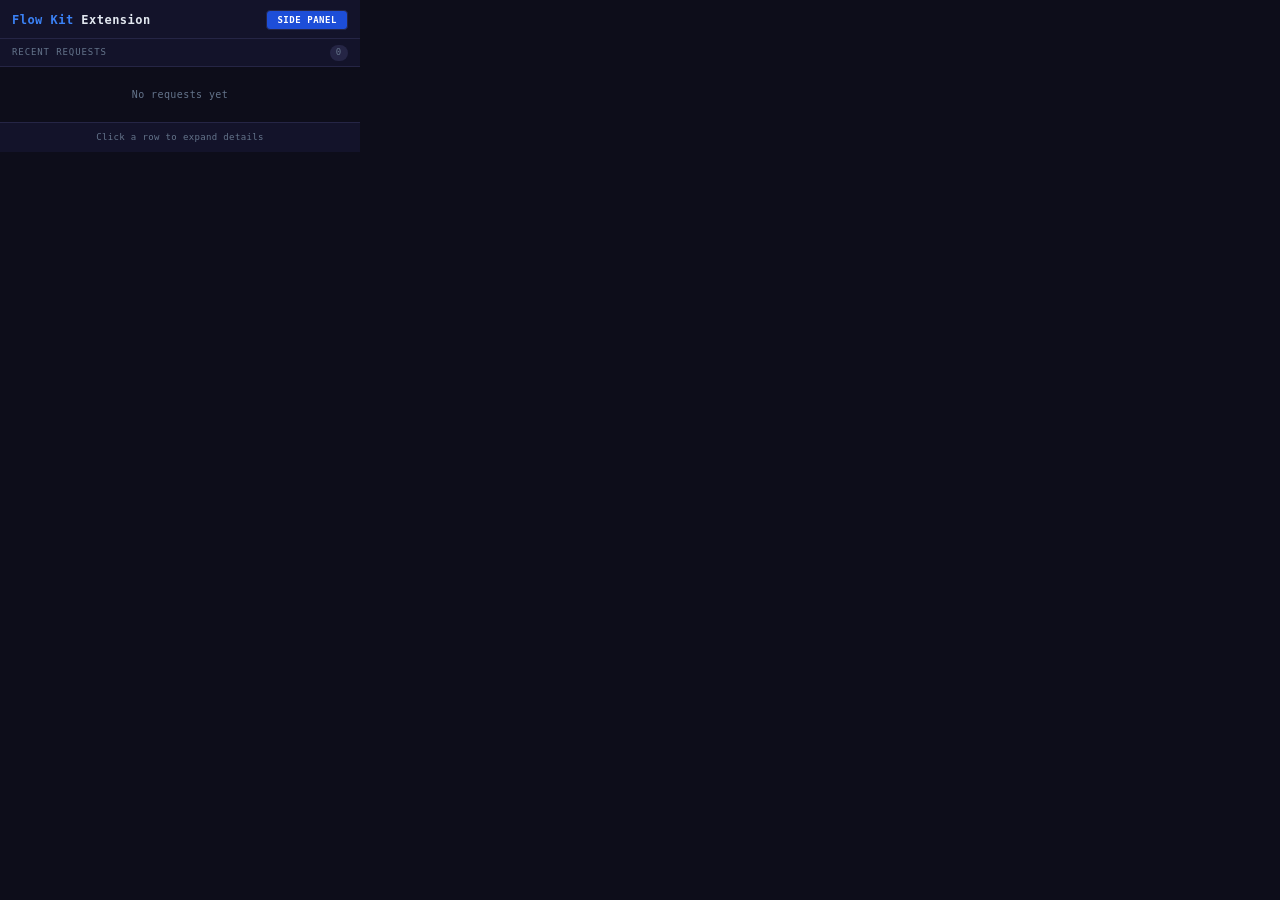
<file: extension/popup.html>
<!DOCTYPE html>
<html>
<head>
  <meta charset="utf-8">
  <title>Flow Kit</title>
  <style>
    *, *::before, *::after { box-sizing: border-box; margin: 0; padding: 0; }

    :root {
      --bg:       #0d0d1a;
      --surface:  #13132a;
      --card:     #1a1a35;
      --border:   #252545;
      --accent:   #3b82f6;
      --accent-dim: #1d4ed8;
      --green:    #22c55e;
      --red:      #ef4444;
      --yellow:   #f59e0b;
      --text:     #e2e8f0;
      --muted:    #64748b;
      --font:     'DM Mono', 'Fira Code', 'Cascadia Code', monospace;
    }

    html, body {
      width: 360px;
      min-height: 200px;
      background: var(--bg);
      color: var(--text);
      font-family: var(--font);
      font-size: 11px;
      line-height: 1.5;
    }

    header {
      display: flex;
      align-items: center;
      gap: 8px;
      padding: 10px 12px 8px;
      border-bottom: 1px solid var(--border);
      background: var(--surface);
    }

    .header-title {
      flex: 1;
      font-size: 12px;
      font-weight: 600;
      letter-spacing: 0.04em;
      color: var(--text);
    }

    .header-title span { color: var(--accent); }

    #btn-panel {
      padding: 4px 10px;
      font-family: var(--font);
      font-size: 9px;
      font-weight: 600;
      letter-spacing: 0.06em;
      text-transform: uppercase;
      border: 1px solid var(--border);
      border-radius: 4px;
      background: var(--accent-dim);
      color: #fff;
      cursor: pointer;
    }

    #btn-panel:hover { background: var(--accent); }

    .log-header {
      display: flex;
      align-items: center;
      justify-content: space-between;
      padding: 6px 12px 5px;
      font-size: 9px;
      text-transform: uppercase;
      letter-spacing: 0.1em;
      color: var(--muted);
      background: var(--surface);
      border-bottom: 1px solid var(--border);
    }

    #log-count {
      background: var(--border);
      border-radius: 10px;
      padding: 1px 6px;
      font-size: 9px;
      color: var(--muted);
    }

    #log-list {
      max-height: 440px;
      overflow-y: auto;
      scrollbar-width: thin;
      scrollbar-color: var(--border) transparent;
    }

    #log-list::-webkit-scrollbar { width: 4px; }
    #log-list::-webkit-scrollbar-track { background: transparent; }
    #log-list::-webkit-scrollbar-thumb { background: var(--border); border-radius: 2px; }

    .log-empty {
      padding: 20px 12px;
      text-align: center;
      color: var(--muted);
      font-size: 10px;
      letter-spacing: 0.04em;
    }

    .entry {
      border-bottom: 1px solid rgba(37,37,69,0.6);
    }

    .entry-row {
      display: flex;
      align-items: center;
      gap: 6px;
      padding: 6px 12px;
      cursor: pointer;
      transition: background 0.1s;
      user-select: none;
    }

    .entry-row:hover { background: rgba(59,130,246,0.05); }

    .entry-id {
      font-size: 9px;
      color: var(--muted);
      min-width: 54px;
      flex-shrink: 0;
    }

    .entry-type {
      flex: 1;
      font-size: 10px;
      font-weight: 700;
      color: var(--accent);
      letter-spacing: 0.04em;
      overflow: hidden;
      text-overflow: ellipsis;
      white-space: nowrap;
    }

    .entry-time {
      font-size: 9px;
      color: var(--muted);
      flex-shrink: 0;
      font-variant-numeric: tabular-nums;
    }

    .badge {
      display: inline-flex;
      align-items: center;
      gap: 2px;
      padding: 1px 5px;
      border-radius: 3px;
      font-size: 9px;
      font-weight: 700;
      flex-shrink: 0;
    }

    .badge-ok   { background: rgba(34,197,94,0.12);  color: var(--green); }
    .badge-fail { background: rgba(239,68,68,0.12);  color: var(--red); }
    .badge-proc { background: rgba(245,158,11,0.12); color: var(--yellow); }

    .expand-icon {
      font-size: 9px;
      color: var(--muted);
      flex-shrink: 0;
      transition: transform 0.15s;
    }

    .entry.open .expand-icon { transform: rotate(90deg); }

    .entry-details {
      display: none;
      padding: 0 12px 8px;
      background: var(--surface);
    }

    .entry.open .entry-details { display: block; }

    .detail-section {
      margin-top: 6px;
    }

    .detail-label {
      font-size: 9px;
      text-transform: uppercase;
      letter-spacing: 0.08em;
      color: var(--muted);
      margin-bottom: 2px;
    }

    .detail-value {
      font-size: 9px;
      color: var(--text);
      background: var(--card);
      border: 1px solid var(--border);
      border-radius: 3px;
      padding: 4px 6px;
      word-break: break-all;
      white-space: pre-wrap;
      max-height: 80px;
      overflow-y: auto;
    }

    .detail-value.url {
      color: var(--accent);
      white-space: nowrap;
      overflow: hidden;
      text-overflow: ellipsis;
      max-height: none;
    }

    .detail-error {
      color: var(--red);
    }

    .footer {
      padding: 8px 12px;
      border-top: 1px solid var(--border);
      background: var(--surface);
      font-size: 9px;
      color: var(--muted);
      text-align: center;
      letter-spacing: 0.04em;
    }
  </style>
</head>
<body>
  <header>
    <div class="header-title"><span>Flow Kit</span> Extension</div>
    <button id="btn-panel">Side Panel</button>
  </header>

  <div class="log-header">
    Recent Requests
    <span id="log-count">0</span>
  </div>

  <div id="log-list">
    <div class="log-empty">No requests yet</div>
  </div>

  <div class="footer">Click a row to expand details</div>

  <script src="popup.js"></script>
</body>
</html>
</file>
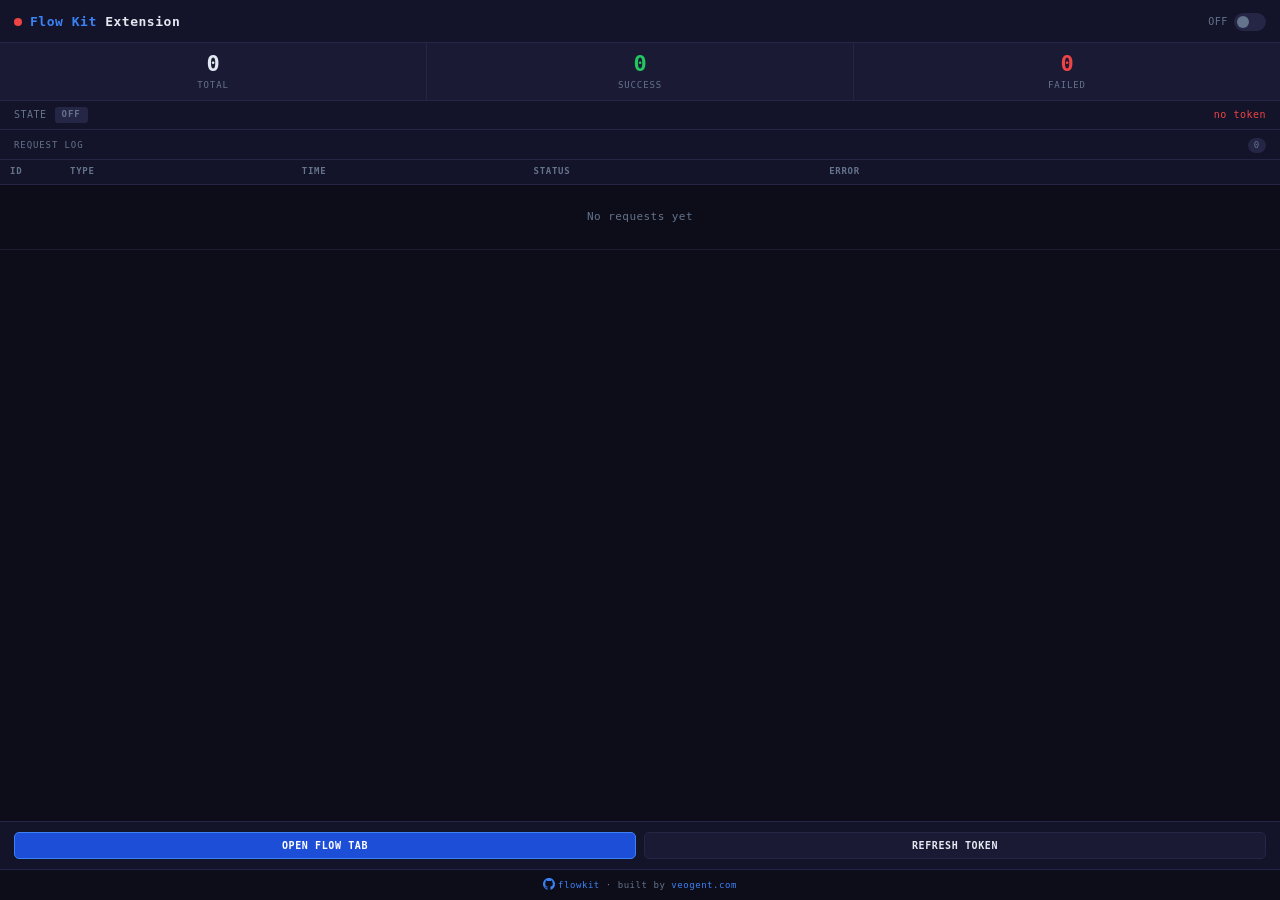
<file: extension/side_panel.html>
<!DOCTYPE html>
<html>
<head>
  <meta charset="utf-8">
  <title>Flow Kit</title>
  <style>
    *, *::before, *::after { box-sizing: border-box; margin: 0; padding: 0; }

    :root {
      --bg:       #0d0d1a;
      --surface:  #13132a;
      --card:     #1a1a35;
      --border:   #252545;
      --accent:   #3b82f6;
      --accent-dim: #1d4ed8;
      --green:    #22c55e;
      --red:      #ef4444;
      --yellow:   #f59e0b;
      --text:     #e2e8f0;
      --muted:    #64748b;
      --font:     'DM Mono', 'Fira Code', 'Cascadia Code', monospace;
    }

    html, body {
      height: 100%;
      margin: 0;
    }

    body {
      width: 100%;
      min-width: 280px;
      background: var(--bg);
      color: var(--text);
      font-family: var(--font);
      font-size: 12px;
      line-height: 1.5;
      display: flex;
      flex-direction: column;
    }

    /* ── Header ─────────────────────────────────────── */
    header {
      display: flex;
      align-items: center;
      gap: 8px;
      padding: 12px 14px 10px;
      border-bottom: 1px solid var(--border);
      background: var(--surface);
    }

    .header-title {
      flex: 1;
      font-size: 13px;
      font-weight: 600;
      letter-spacing: 0.04em;
      color: var(--text);
    }

    .header-title span {
      color: var(--accent);
    }

    /* Connection dot */
    #conn-dot {
      width: 8px;
      height: 8px;
      border-radius: 50%;
      background: var(--red);
      box-shadow: 0 0 0 0 var(--red);
      transition: background 0.3s, box-shadow 0.3s;
      flex-shrink: 0;
    }

    #conn-dot.on {
      background: var(--green);
      box-shadow: 0 0 6px 1px rgba(34, 197, 94, 0.5);
      animation: pulse-dot 2.4s ease-in-out infinite;
    }

    @keyframes pulse-dot {
      0%, 100% { box-shadow: 0 0 4px 1px rgba(34, 197, 94, 0.4); }
      50%       { box-shadow: 0 0 10px 3px rgba(34, 197, 94, 0.2); }
    }

    /* ON/OFF toggle */
    .toggle-wrap {
      display: flex;
      align-items: center;
      gap: 6px;
      flex-shrink: 0;
    }

    .toggle-label {
      font-size: 10px;
      color: var(--muted);
      letter-spacing: 0.06em;
      text-transform: uppercase;
    }

    .toggle {
      position: relative;
      width: 32px;
      height: 18px;
      cursor: pointer;
    }

    .toggle input { opacity: 0; width: 0; height: 0; }

    .toggle-track {
      position: absolute;
      inset: 0;
      background: var(--border);
      border-radius: 9px;
      transition: background 0.25s;
    }

    .toggle-thumb {
      position: absolute;
      top: 3px;
      left: 3px;
      width: 12px;
      height: 12px;
      border-radius: 50%;
      background: var(--muted);
      transition: transform 0.25s, background 0.25s;
    }

    .toggle input:checked ~ .toggle-track { background: var(--accent-dim); }
    .toggle input:checked ~ .toggle-thumb {
      transform: translateX(14px);
      background: var(--accent);
    }

    /* ── Metrics grid ───────────────────────────────── */
    .metrics {
      display: grid;
      grid-template-columns: repeat(3, 1fr);
      gap: 1px;
      background: var(--border);
      border-bottom: 1px solid var(--border);
    }

    .metric-card {
      background: var(--card);
      padding: 10px 8px 8px;
      text-align: center;
    }

    .metric-value {
      font-size: 22px;
      font-weight: 700;
      line-height: 1;
      letter-spacing: -0.02em;
      color: var(--text);
      margin-bottom: 4px;
    }

    .metric-value.green { color: var(--green); }
    .metric-value.red   { color: var(--red); }

    .metric-label {
      font-size: 9px;
      text-transform: uppercase;
      letter-spacing: 0.1em;
      color: var(--muted);
    }

    /* ── State bar ──────────────────────────────────── */
    .state-bar {
      display: flex;
      align-items: center;
      gap: 8px;
      padding: 6px 14px;
      background: var(--surface);
      border-bottom: 1px solid var(--border);
      font-size: 10px;
      color: var(--muted);
      letter-spacing: 0.05em;
    }

    #state-badge {
      padding: 1px 7px;
      border-radius: 3px;
      font-size: 9px;
      font-weight: 700;
      text-transform: uppercase;
      letter-spacing: 0.1em;
      background: var(--border);
      color: var(--muted);
    }

    #state-badge.idle    { background: rgba(34,197,94,0.15);  color: var(--green); }
    #state-badge.running { background: rgba(245,158,11,0.15); color: var(--yellow); }
    #state-badge.off     { background: var(--border);         color: var(--muted); }

    #token-status {
      margin-left: auto;
      font-size: 10px;
    }

    #token-status.ok   { color: var(--green); }
    #token-status.bad  { color: var(--red); }
    #token-status.warn { color: var(--yellow); }

    /* ── Log section ────────────────────────────────── */
    .log-header {
      display: flex;
      align-items: center;
      justify-content: space-between;
      padding: 8px 14px 6px;
      font-size: 9px;
      text-transform: uppercase;
      letter-spacing: 0.1em;
      color: var(--muted);
      background: var(--surface);
      border-bottom: 1px solid var(--border);
    }

    #log-count {
      background: var(--border);
      border-radius: 10px;
      padding: 1px 6px;
      font-size: 9px;
      color: var(--muted);
    }

    .log-section {
      flex: 1;
      display: flex;
      flex-direction: column;
      min-height: 0;
    }

    .log-table-wrap {
      flex: 1;
      overflow-y: auto;
      scrollbar-width: thin;
      scrollbar-color: var(--border) transparent;
    }

    .log-table-wrap::-webkit-scrollbar { width: 4px; }
    .log-table-wrap::-webkit-scrollbar-track { background: transparent; }
    .log-table-wrap::-webkit-scrollbar-thumb { background: var(--border); border-radius: 2px; }

    table {
      width: 100%;
      border-collapse: collapse;
    }

    thead th {
      position: sticky;
      top: 0;
      padding: 5px 10px 5px;
      text-align: left;
      font-size: 9px;
      font-weight: 600;
      text-transform: uppercase;
      letter-spacing: 0.08em;
      color: var(--muted);
      background: var(--surface);
      border-bottom: 1px solid var(--border);
      z-index: 1;
    }

    thead th:first-child { width: 60px; }
    thead th:last-child { width: 36%; }

    tbody tr {
      border-bottom: 1px solid rgba(37, 37, 69, 0.6);
      transition: background 0.12s;
    }

    tbody tr:hover { background: rgba(59, 130, 246, 0.05); }

    tbody td {
      padding: 5px 10px;
      vertical-align: middle;
      white-space: nowrap;
    }

    .td-id {
      font-size: 9px;
      color: var(--accent);
      font-variant-numeric: tabular-nums;
      letter-spacing: 0.03em;
      cursor: pointer;
      text-decoration: underline;
      text-decoration-color: transparent;
      transition: text-decoration-color 0.15s;
    }

    .td-id:hover {
      text-decoration-color: var(--accent);
    }

    /* ── Detail modal ──────────────────────────────── */
    .detail-overlay {
      display: none;
      position: fixed;
      inset: 0;
      background: rgba(0,0,0,0.6);
      z-index: 100;
    }

    .detail-overlay.open { display: flex; align-items: center; justify-content: center; }

    .detail-panel {
      width: 92%;
      max-height: 80vh;
      background: var(--card);
      border: 1px solid var(--border);
      border-radius: 8px;
      overflow: hidden;
      display: flex;
      flex-direction: column;
    }

    .detail-header {
      display: flex;
      align-items: center;
      justify-content: space-between;
      padding: 10px 14px;
      background: var(--surface);
      border-bottom: 1px solid var(--border);
      font-size: 11px;
      font-weight: 600;
      color: var(--accent);
    }

    .detail-close {
      background: none;
      border: none;
      color: var(--muted);
      cursor: pointer;
      font-size: 16px;
      line-height: 1;
    }

    .detail-close:hover { color: var(--text); }

    .detail-body {
      padding: 12px 14px;
      overflow-y: auto;
      font-size: 10px;
      line-height: 1.6;
      max-height: 65vh;
    }

    .detail-row {
      display: flex;
      gap: 8px;
      padding: 4px 0;
      border-bottom: 1px solid rgba(37,37,69,0.4);
    }

    .detail-label {
      width: 90px;
      flex-shrink: 0;
      color: var(--muted);
      font-weight: 600;
      text-transform: uppercase;
      font-size: 9px;
      letter-spacing: 0.06em;
    }

    .detail-value {
      flex: 1;
      word-break: break-all;
      color: var(--text);
    }

    .detail-value.error { color: var(--red); }
    .detail-value.ok { color: var(--green); }

    .td-type {
      font-family: var(--font);
      font-size: 10px;
      font-weight: 700;
      letter-spacing: 0.05em;
      color: var(--accent);
    }

    .td-time {
      font-size: 10px;
      color: var(--muted);
      font-variant-numeric: tabular-nums;
    }

    /* Status badges */
    .badge {
      display: inline-flex;
      align-items: center;
      gap: 3px;
      padding: 1px 6px;
      border-radius: 3px;
      font-size: 9px;
      font-weight: 700;
    }

    .badge-ok   { background: rgba(34,197,94,0.12);  color: var(--green); }
    .badge-fail { background: rgba(239,68,68,0.12);  color: var(--red); }
    .badge-proc { background: rgba(245,158,11,0.12); color: var(--yellow); }

    .td-error {
      max-width: 120px;
      overflow: hidden;
      text-overflow: ellipsis;
      font-size: 10px;
      color: var(--red);
      cursor: default;
    }

    .td-error.empty { color: var(--muted); }

    .log-empty {
      padding: 24px 14px;
      text-align: center;
      color: var(--muted);
      font-size: 11px;
      letter-spacing: 0.04em;
    }

    /* ── Action buttons ─────────────────────────────── */
    .actions {
      display: flex;
      gap: 8px;
      padding: 10px 14px;
      border-top: 1px solid var(--border);
      background: var(--surface);
    }

    .btn {
      flex: 1;
      padding: 7px 10px;
      font-family: var(--font);
      font-size: 10px;
      font-weight: 600;
      letter-spacing: 0.06em;
      text-transform: uppercase;
      border: 1px solid var(--border);
      border-radius: 5px;
      background: var(--card);
      color: var(--text);
      cursor: pointer;
      transition: background 0.15s, border-color 0.15s, color 0.15s;
    }

    .btn:hover {
      background: var(--border);
      border-color: var(--accent);
      color: var(--accent);
    }

    .btn:active { opacity: 0.7; }

    .btn-primary {
      background: var(--accent-dim);
      border-color: var(--accent);
      color: #fff;
    }

    .btn-primary:hover {
      background: var(--accent);
      border-color: var(--accent);
      color: #fff;
    }

    /* ── Signature ──────────────────────────────────── */
    .signature {
      padding: 8px 14px;
      text-align: center;
      font-size: 9px;
      letter-spacing: 0.06em;
      color: var(--muted);
      background: var(--bg);
      border-top: 1px solid var(--border);
    }

    .signature a {
      color: var(--accent);
      text-decoration: none;
      transition: color 0.15s;
    }

    .signature a:hover {
      color: var(--text);
    }
  </style>
</head>
<body>

  <!-- Header -->
  <header>
    <div id="conn-dot"></div>
    <div class="header-title"><span>Flow Kit</span> Extension</div>
    <div class="toggle-wrap">
      <span class="toggle-label" id="toggle-label">OFF</span>
      <label class="toggle">
        <input type="checkbox" id="main-toggle">
        <span class="toggle-track"></span>
        <span class="toggle-thumb"></span>
      </label>
    </div>
  </header>

  <!-- Metrics -->
  <div class="metrics">
    <div class="metric-card">
      <div class="metric-value" id="m-total">0</div>
      <div class="metric-label">Total</div>
    </div>
    <div class="metric-card">
      <div class="metric-value green" id="m-success">0</div>
      <div class="metric-label">Success</div>
    </div>
    <div class="metric-card">
      <div class="metric-value red" id="m-failed">0</div>
      <div class="metric-label">Failed</div>
    </div>
  </div>

  <!-- State bar -->
  <div class="state-bar">
    STATE
    <span id="state-badge" class="off">off</span>
    <span id="token-status" class="bad">no token</span>
  </div>

  <!-- Request log -->
  <div class="log-section">
    <div class="log-header">
      Request Log
      <span id="log-count">0</span>
    </div>

    <div class="log-table-wrap">
      <table>
        <thead>
          <tr>
            <th>ID</th>
            <th>Type</th>
            <th>Time</th>
            <th>Status</th>
            <th>Error</th>
          </tr>
        </thead>
        <tbody id="log-body">
          <tr>
            <td colspan="5" class="log-empty">No requests yet</td>
          </tr>
        </tbody>
      </table>
    </div>
  </div>

  <!-- Actions -->
  <div class="actions">
    <button class="btn btn-primary" id="btn-flow">Open Flow Tab</button>
    <button class="btn" id="btn-token">Refresh Token</button>
  </div>

  <!-- Signature -->
  <div class="signature">
    <a href="https://github.com/crisng95/flowkit" target="_blank">
      <svg width="12" height="12" viewBox="0 0 16 16" fill="currentColor" style="vertical-align:-2px;margin-right:3px"><path d="M8 0C3.58 0 0 3.58 0 8c0 3.54 2.29 6.53 5.47 7.59.4.07.55-.17.55-.38 0-.19-.01-.82-.01-1.49-2.01.37-2.53-.49-2.69-.94-.09-.23-.48-.94-.82-1.13-.28-.15-.68-.52-.01-.53.63-.01 1.08.58 1.23.82.72 1.21 1.87.87 2.33.66.07-.52.28-.87.51-1.07-1.78-.2-3.64-.89-3.64-3.95 0-.87.31-1.59.82-2.15-.08-.2-.36-1.02.08-2.12 0 0 .67-.21 2.2.82.64-.18 1.32-.27 2-.27s1.36.09 2 .27c1.53-1.04 2.2-.82 2.2-.82.44 1.1.16 1.92.08 2.12.51.56.82 1.27.82 2.15 0 3.07-1.87 3.75-3.65 3.95.29.25.54.73.54 1.48 0 1.07-.01 1.93-.01 2.2 0 .21.15.46.55.38A8.01 8.01 0 0016 8c0-4.42-3.58-8-8-8z"/></svg>flowkit</a> &middot; built by <a href="https://veogent.com" target="_blank">veogent.com</a>
  </div>

  <!-- Detail overlay -->
  <div class="detail-overlay" id="detail-overlay">
    <div class="detail-panel">
      <div class="detail-header">
        <span id="detail-title">Request Detail</span>
        <button class="detail-close" id="detail-close">&times;</button>
      </div>
      <div class="detail-body" id="detail-body"></div>
    </div>
  </div>

  <script src="side_panel.js"></script>
</body>
</html>
</file>
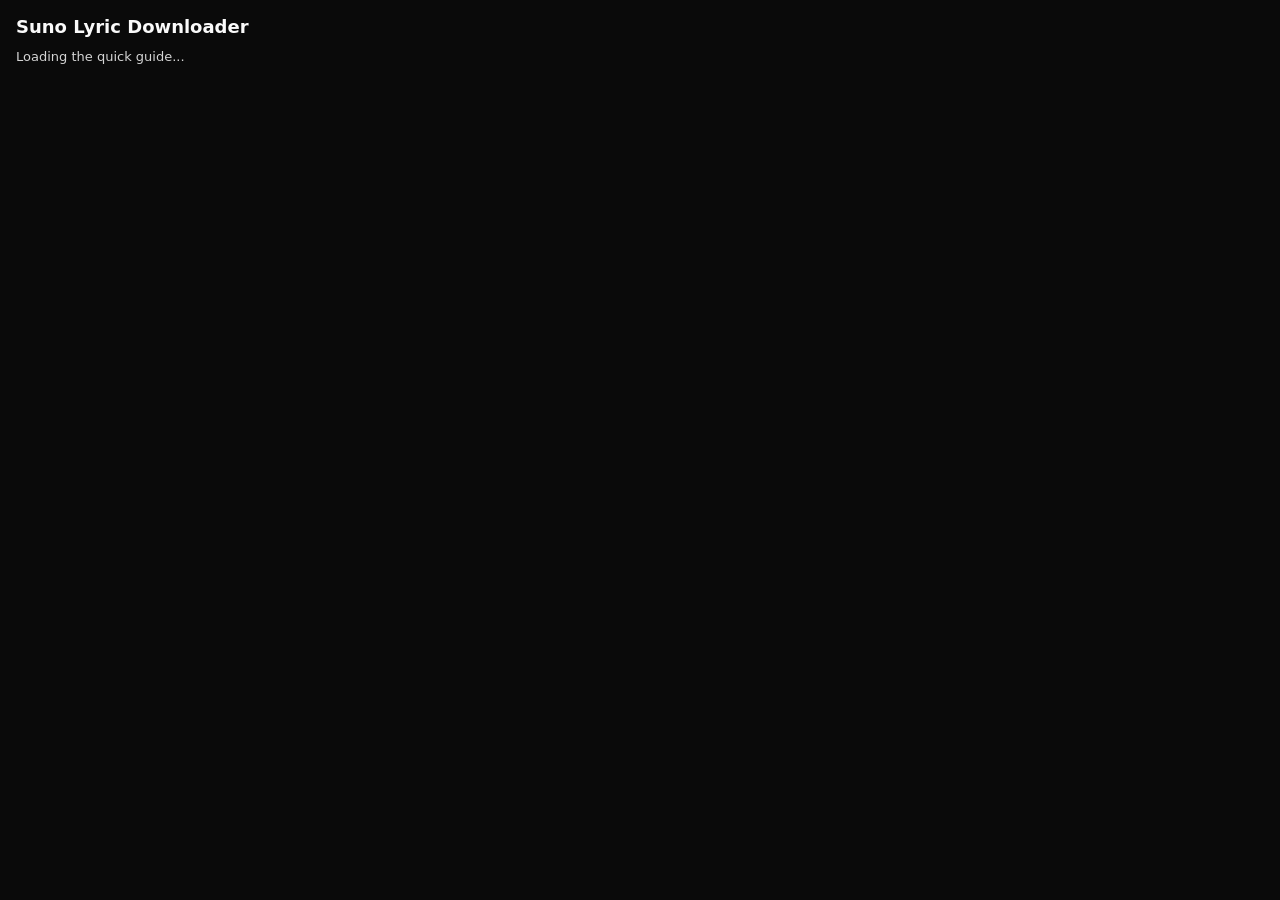
<file: extensions/suno-lyric-downloader/popup.html>
<!doctype html><html lang="en"><head><meta charset="UTF-8"><meta name="viewport" content="width=device-width,initial-scale=1.0"><title>Suno Lyric Downloader</title><script defer src="popup.js"></script><link href="popup.css" rel="stylesheet"></head><body class="bg-neutral-950 min-h-[520px] min-w-[360px] text-neutral-50"><div id="root">
    <main class="p-4 w-[360px]">
      <h1 class="font-bold leading-tight text-[18px]">Suno Lyric Downloader</h1>
      <p class="leading-5 mt-2 text-[13px] text-neutral-300">Loading the quick guide...</p>
    </main>
  </div></body></html>
</file>
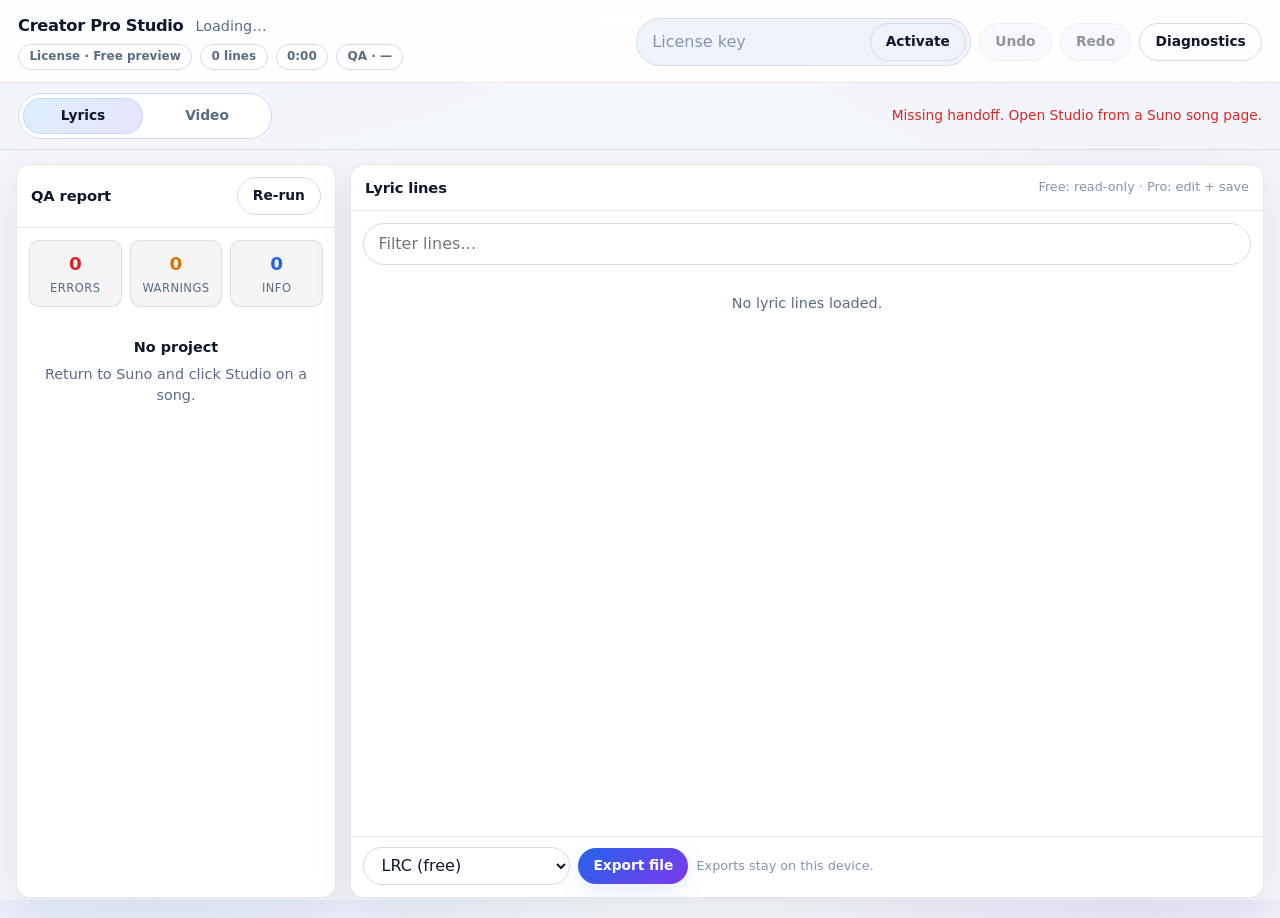
<file: extensions/suno-lyric-downloader/creator-pro/studio/studio.html>
<!doctype html>
<html lang="en">
  <head>
    <meta charset="utf-8" />
    <meta name="viewport" content="width=device-width, initial-scale=1" />
    <title>Creator Pro Studio</title>
    <style>
      :root {
        color-scheme: light dark;
        --radius: 14px;
        --radius-sm: 10px;
        --font: "SF Pro Text", "Segoe UI", "Helvetica Neue", ui-sans-serif, system-ui, sans-serif;
        --mono: ui-monospace, "SF Mono", Menlo, Consolas, monospace;
        /* Dark (default when preference unknown) */
        --bg: #070b14;
        --bg-glow-a: rgba(94, 177, 255, 0.14);
        --bg-glow-b: rgba(139, 123, 255, 0.1);
        --bg-elevated: #0d1424;
        --panel: #111a2c;
        --panel-2: #182338;
        --panel-rgb: 17, 26, 44;
        --border: #2a3650;
        --border-soft: rgba(42, 54, 80, 0.65);
        --border-strong: #3d4f73;
        --text: #eef2ff;
        --muted: #93a0bd;
        --faint: #6b7796;
        --accent: #5eb1ff;
        --accent-2: #8b7bff;
        --accent-soft: rgba(94, 177, 255, 0.14);
        --ok: #3ddea5;
        --warn: #f5c15a;
        --error: #ff7b8a;
        --pro: #c4b5fd;
        --shadow: 0 18px 50px rgba(0, 0, 0, 0.35);
        --topbar-bg: rgba(9, 13, 24, 0.86);
        --subbar-bg: rgba(10, 14, 24, 0.55);
        --input-bg: #0a101c;
        --hover-bg: #1d2b44;
        --canvas-checker-a: var(--canvas-checker-a);
        --canvas-checker-b: var(--canvas-checker-b);
        --lock-bg: rgba(76, 29, 149, 0.18);
        --lock-border: rgba(196, 181, 253, 0.35);
        --lock-text: #e9e0ff;
        --btn-hover-border: #3d4f73;
        --primary-text: #ffffff;
      }

      @media (prefers-color-scheme: light) {
        :root {
          --bg: #f4f6fb;
          --bg-glow-a: rgba(37, 99, 235, 0.1);
          --bg-glow-b: rgba(124, 58, 237, 0.08);
          --bg-elevated: #ffffff;
          --panel: #ffffff;
          --panel-2: #f0f3f9;
          --panel-rgb: 255, 255, 255;
          --border: #d5dbe8;
          --border-soft: rgba(15, 23, 42, 0.1);
          --border-strong: #b6c0d4;
          --text: #0f172a;
          --muted: #5b6b86;
          --faint: #8494ad;
          --accent: #2563eb;
          --accent-2: #7c3aed;
          --accent-soft: rgba(37, 99, 235, 0.12);
          --ok: #059669;
          --warn: #d97706;
          --error: #dc2626;
          --pro: #6d28d9;
          --shadow: 0 14px 40px rgba(15, 23, 42, 0.08);
          --topbar-bg: rgba(255, 255, 255, 0.9);
          --subbar-bg: rgba(244, 246, 251, 0.85);
          --input-bg: #ffffff;
          --hover-bg: #e8eef8;
          --canvas-checker-a: #e8edf5;
          --canvas-checker-b: #f4f6fb;
          --lock-bg: rgba(109, 40, 217, 0.08);
          --lock-border: rgba(109, 40, 217, 0.28);
          --lock-text: #4c1d95;
          --btn-hover-border: #b6c0d4;
          --primary-text: #ffffff;
        }
      }

      @media (prefers-color-scheme: dark) {
        :root {
          color-scheme: dark;
        }
      }

      @media (prefers-color-scheme: light) {
        :root {
          color-scheme: light;
        }
      }

      * { box-sizing: border-box; }
      html, body { height: 100%; }
      body {
        margin: 0;
        font-family: var(--font);
        color: var(--text);
        background:
          radial-gradient(900px 420px at 12% -8%, var(--bg-glow-a), transparent 55%),
          radial-gradient(700px 360px at 88% 0%, var(--bg-glow-b), transparent 50%),
          var(--bg);
        line-height: 1.45;
      }

      button, input, select, textarea { font: inherit; color: inherit; }
      button {
        appearance: none;
        border: 1px solid var(--border);
        background: var(--panel-2);
        border-radius: 999px;
        padding: 0.5rem 0.95rem;
        font-size: 0.86rem;
        font-weight: 650;
        cursor: pointer;
        transition: border-color 0.15s ease, background 0.15s ease, transform 0.12s ease;
      }
      button:hover:not(:disabled) { border-color: var(--btn-hover-border); background: var(--hover-bg); }
      button:active:not(:disabled) { transform: translateY(1px); }
      button:disabled { opacity: 0.45; cursor: not-allowed; }
      button.primary {
        border: none;
        background: linear-gradient(135deg, var(--accent), var(--accent-2));
        color: var(--primary-text);
        box-shadow: 0 8px 24px var(--accent-soft);
      }
      button.primary:hover:not(:disabled) { filter: brightness(1.05); }
      button.ghost { background: transparent; }
      button.danger { border-color: rgba(255, 123, 138, 0.45); color: var(--error); }

      .app {
        min-height: 100%;
        display: grid;
        grid-template-rows: auto auto 1fr;
      }

      /* —— Top bar —— */
      .topbar {
        display: grid;
        grid-template-columns: minmax(0, 1fr) auto;
        gap: 12px 20px;
        align-items: center;
        padding: 14px 18px 12px;
        border-bottom: 1px solid var(--border-soft);
        background: var(--topbar-bg);
        backdrop-filter: blur(14px);
        position: sticky;
        top: 0;
        z-index: 20;
      }
      .brand-row { display: flex; flex-wrap: wrap; align-items: baseline; gap: 8px 12px; min-width: 0; }
      .brand {
        margin: 0;
        font-size: 1.02rem;
        font-weight: 750;
        letter-spacing: -0.02em;
      }
      .song-title {
        color: var(--muted);
        font-size: 0.9rem;
        overflow: hidden;
        text-overflow: ellipsis;
        white-space: nowrap;
        max-width: min(52vw, 420px);
      }
      .meta-row {
        display: flex;
        flex-wrap: wrap;
        gap: 8px;
        align-items: center;
        margin-top: 6px;
      }
      .pill {
        display: inline-flex;
        align-items: center;
        gap: 6px;
        border-radius: 999px;
        padding: 0.22rem 0.65rem;
        font-size: 0.75rem;
        font-weight: 650;
        border: 1px solid var(--border);
        background: var(--panel);
        color: var(--muted);
      }
      .pill.ok { color: var(--ok); border-color: rgba(61, 222, 165, 0.35); }
      .pill.warn { color: var(--warn); border-color: rgba(245, 193, 90, 0.35); }
      .pill.pro { color: var(--pro); border-color: rgba(196, 181, 253, 0.4); }
      .pill.error { color: var(--error); border-color: rgba(255, 123, 138, 0.4); }

      .top-actions {
        display: flex;
        flex-wrap: wrap;
        gap: 8px;
        justify-content: flex-end;
        align-items: center;
      }
      .license-box {
        display: flex;
        gap: 6px;
        align-items: center;
        padding: 4px;
        border-radius: 999px;
        border: 1px solid var(--border);
        background: var(--panel-2);
      }
      .license-box input {
        border: none;
        background: transparent;
        min-width: 11rem;
        padding: 0.35rem 0.7rem;
        outline: none;
      }
      .license-box input::placeholder { color: var(--faint); }

      /* —— Mode switch + status —— */
      .subbar {
        display: flex;
        flex-wrap: wrap;
        gap: 12px;
        align-items: center;
        justify-content: space-between;
        padding: 10px 18px;
        border-bottom: 1px solid var(--border-soft);
        background: var(--subbar-bg);
      }
      .tabs {
        display: inline-flex;
        padding: 4px;
        gap: 4px;
        border-radius: 999px;
        background: var(--panel);
        border: 1px solid var(--border);
      }
      .tabs button {
        border: none;
        background: transparent;
        color: var(--muted);
        min-width: 7.5rem;
      }
      .tabs button[aria-selected="true"] {
        background: linear-gradient(135deg, rgba(94, 177, 255, 0.22), rgba(139, 123, 255, 0.2));
        color: var(--text);
        box-shadow: inset 0 0 0 1px rgba(94, 177, 255, 0.25);
      }
      #status {
        min-height: 1.25em;
        font-size: 0.86rem;
        color: var(--muted);
      }
      #status[data-tone="ok"] { color: var(--ok); }
      #status[data-tone="error"] { color: var(--error); }
      #status[data-tone="warn"] { color: var(--warn); }

      /* —— Views —— */
      .view { display: none; min-height: 0; }
      .view.active { display: grid; }

      #view-lyrics {
        grid-template-columns: minmax(260px, 320px) minmax(0, 1fr);
        gap: 14px;
        padding: 14px 16px 20px;
        height: calc(100vh - 132px);
      }
      #view-video {
        grid-template-columns: minmax(280px, 340px) minmax(0, 1fr);
        gap: 14px;
        padding: 14px 16px 20px;
        height: calc(100vh - 132px);
      }
      @media (max-width: 960px) {
        #view-lyrics, #view-video {
          grid-template-columns: 1fr;
          height: auto;
        }
      }

      .panel {
        background: var(--panel);
        border: 1px solid var(--border-soft);
        border-radius: var(--radius);
        box-shadow: var(--shadow);
        min-height: 0;
        display: flex;
        flex-direction: column;
        overflow: hidden;
      }
      .panel-head {
        display: flex;
        align-items: center;
        justify-content: space-between;
        gap: 10px;
        padding: 12px 14px;
        border-bottom: 1px solid var(--border-soft);
      }
      .panel-head h2 {
        margin: 0;
        font-size: 0.92rem;
        font-weight: 700;
        letter-spacing: -0.01em;
      }
      .panel-body {
        padding: 12px;
        overflow: auto;
        flex: 1;
        min-height: 0;
      }
      .panel-foot {
        padding: 10px 12px 12px;
        border-top: 1px solid var(--border-soft);
        display: flex;
        flex-wrap: wrap;
        gap: 8px;
        align-items: center;
      }

      .empty {
        color: var(--muted);
        font-size: 0.9rem;
        padding: 18px 10px;
        text-align: center;
      }
      .empty strong { color: var(--text); display: block; margin-bottom: 6px; }

      /* QA */
      .qa-summary {
        display: grid;
        grid-template-columns: repeat(3, 1fr);
        gap: 8px;
        margin-bottom: 12px;
      }
      .qa-stat {
        border-radius: var(--radius-sm);
        border: 1px solid var(--border-soft);
        background: color-mix(in srgb, var(--input-bg) 88%, var(--text) 4%);
        padding: 10px 8px;
        text-align: center;
      }
      .qa-stat .n { font-size: 1.15rem; font-weight: 750; font-variant-numeric: tabular-nums; }
      .qa-stat .l { font-size: 0.72rem; color: var(--muted); margin-top: 2px; text-transform: uppercase; letter-spacing: 0.04em; }
      .qa-stat[data-kind="error"] .n { color: var(--error); }
      .qa-stat[data-kind="warning"] .n { color: var(--warn); }
      .qa-stat[data-kind="info"] .n { color: var(--accent); }

      .qa-item {
        border: 1px solid var(--border-soft);
        border-radius: var(--radius-sm);
        padding: 10px 11px;
        margin-bottom: 8px;
        background: color-mix(in srgb, var(--input-bg) 92%, transparent);
        cursor: pointer;
        transition: border-color 0.12s ease, background 0.12s ease;
      }
      .qa-item:hover { border-color: var(--btn-hover-border); background: var(--hover-bg); }
      .qa-item[data-severity="error"] { border-left: 3px solid var(--error); }
      .qa-item[data-severity="warning"] { border-left: 3px solid var(--warn); }
      .qa-item[data-severity="info"] { border-left: 3px solid var(--accent); }
      .qa-code {
        font-size: 0.72rem;
        color: var(--faint);
        margin-bottom: 4px;
        font-family: var(--mono);
        text-transform: uppercase;
        letter-spacing: 0.03em;
      }
      .qa-msg { font-size: 0.88rem; }

      /* Lyrics editor */
      .lyrics-toolbar {
        display: flex;
        flex-wrap: wrap;
        gap: 8px;
        align-items: center;
        margin-bottom: 10px;
      }
      .search {
        flex: 1;
        min-width: 10rem;
        border-radius: 999px;
        border: 1px solid var(--border);
        background: var(--input-bg);
        padding: 0.5rem 0.9rem;
        outline: none;
      }
      .search:focus { border-color: color-mix(in srgb, var(--accent) 55%, transparent); box-shadow: 0 0 0 3px var(--accent-soft); }

      .line-row {
        display: grid;
        grid-template-columns: 7.2rem minmax(0, 1fr);
        gap: 10px;
        padding: 10px;
        border-radius: var(--radius-sm);
        border: 1px solid transparent;
        margin-bottom: 6px;
        background: color-mix(in srgb, var(--text) 4%, var(--panel));
      }
      .line-row:hover { background: color-mix(in srgb, var(--accent) 8%, var(--panel)); }
      .line-row.selected {
        border-color: color-mix(in srgb, var(--accent) 45%, transparent);
        background: var(--accent-soft);
      }
      .line-row.locked textarea,
      .line-row.locked input { opacity: 0.85; }
      .time-col { display: grid; gap: 6px; }
      .time-col label {
        display: block;
        font-size: 0.65rem;
        color: var(--faint);
        text-transform: uppercase;
        letter-spacing: 0.05em;
      }
      .time-col input {
        width: 100%;
        border-radius: 8px;
        border: 1px solid var(--border);
        background: var(--input-bg);
        padding: 0.35rem 0.4rem;
        font-family: var(--mono);
        font-size: 0.75rem;
        font-variant-numeric: tabular-nums;
      }
      .line-body { display: grid; gap: 6px; }
      .line-index {
        font-size: 0.72rem;
        color: var(--faint);
        font-variant-numeric: tabular-nums;
      }
      textarea {
        width: 100%;
        min-height: 58px;
        resize: vertical;
        border-radius: 10px;
        border: 1px solid var(--border);
        background: var(--input-bg);
        padding: 8px 10px;
        line-height: 1.4;
      }
      textarea:focus, .time-col input:focus {
        outline: none;
        border-color: color-mix(in srgb, var(--accent) 55%, transparent);
        box-shadow: 0 0 0 3px var(--accent-soft);
      }

      .lock-banner {
        display: none;
        margin-bottom: 10px;
        padding: 10px 12px;
        border-radius: var(--radius-sm);
        border: 1px solid var(--lock-border);
        background: var(--lock-bg);
        color: var(--lock-text);
        font-size: 0.86rem;
      }
      .lock-banner.visible { display: block; }

      /* Export strip */
      .export-row {
        display: flex;
        flex-wrap: wrap;
        gap: 8px;
        align-items: center;
      }
      .export-row select {
        border-radius: 999px;
        border: 1px solid var(--border);
        background: var(--input-bg);
        padding: 0.48rem 0.85rem;
        min-width: 11rem;
      }

      /* Video */
      .field { margin-bottom: 14px; }
      .field label {
        display: block;
        font-size: 0.78rem;
        color: var(--muted);
        margin-bottom: 6px;
        font-weight: 600;
      }
      .field select, .field input[type="range"] {
        width: 100%;
      }
      .field select {
        border-radius: 10px;
        border: 1px solid var(--border);
        background: var(--input-bg);
        padding: 0.55rem 0.7rem;
      }
      .template-grid {
        display: grid;
        gap: 8px;
      }
      .template-card {
        text-align: left;
        border-radius: 12px;
        border: 1px solid var(--border);
        background: var(--input-bg);
        padding: 10px 12px;
        border-radius: 12px;
        width: 100%;
      }
      .template-card[aria-pressed="true"] {
        border-color: color-mix(in srgb, var(--accent) 55%, transparent);
        background: rgba(94, 177, 255, 0.1);
        box-shadow: inset 0 0 0 1px rgba(94, 177, 255, 0.2);
      }
      .template-card .name { font-weight: 700; font-size: 0.9rem; }
      .template-card .desc { color: var(--muted); font-size: 0.78rem; margin-top: 2px; }

      .gate-note {
        font-size: 0.84rem;
        color: var(--muted);
        padding: 10px 12px;
        border-radius: var(--radius-sm);
        background: color-mix(in srgb, var(--input-bg) 88%, var(--text) 4%);
        border: 1px solid var(--border-soft);
        margin: 0 0 12px;
      }

      .stats-grid {
        display: grid;
        grid-template-columns: 1fr 1fr;
        gap: 8px;
        margin-bottom: 12px;
      }
      .stat {
        border: 1px solid var(--border-soft);
        border-radius: var(--radius-sm);
        padding: 8px 10px;
        background: rgba(8, 12, 22, 0.4);
      }
      .stat .k { font-size: 0.7rem; color: var(--faint); text-transform: uppercase; letter-spacing: 0.04em; }
      .stat .v { font-size: 0.92rem; font-weight: 700; margin-top: 2px; font-variant-numeric: tabular-nums; }

      .preview-stage {
        display: flex;
        flex-direction: column;
        gap: 12px;
        height: 100%;
        min-height: 0;
      }
      .canvas-wrap {
        flex: 1;
        min-height: 280px;
        display: grid;
        place-items: center;
        border-radius: var(--radius);
        background:
          linear-gradient(180deg, rgba(8, 12, 22, 0.4), rgba(8, 12, 22, 0.85)),
          repeating-conic-gradient(var(--canvas-checker-a) 0% 25%, var(--canvas-checker-b) 0% 50%) 50% / 18px 18px;
        border: 1px solid var(--border-soft);
        padding: 16px;
        overflow: auto;
      }
      #preview-canvas {
        width: min(100%, 720px);
        max-height: min(58vh, 640px);
        height: auto;
        border-radius: 12px;
        border: 1px solid rgba(255, 255, 255, 0.08);
        box-shadow: 0 20px 50px rgba(0, 0, 0, 0.45);
        background: #000;
      }
      #preview-canvas.vertical {
        width: min(100%, 360px);
      }

      .transport {
        display: grid;
        gap: 10px;
        padding: 12px;
        border-radius: var(--radius);
        border: 1px solid var(--border-soft);
        background: var(--panel);
      }
      .transport-row {
        display: flex;
        flex-wrap: wrap;
        gap: 8px;
        align-items: center;
      }
      .transport-row .grow { flex: 1; min-width: 8rem; }
      input[type="range"] {
        width: 100%;
        accent-color: var(--accent);
      }
      .time-readout {
        font-family: var(--mono);
        font-size: 0.82rem;
        color: var(--muted);
        font-variant-numeric: tabular-nums;
        min-width: 9.5rem;
      }

      .progress {
        height: 8px;
        border-radius: 999px;
        background: color-mix(in srgb, var(--text) 12%, var(--panel));
        overflow: hidden;
      }
      .progress > span {
        display: block;
        height: 100%;
        width: 0%;
        background: linear-gradient(90deg, var(--accent), var(--accent-2));
        transition: width 0.12s linear;
      }
      #render-progress-text {
        font-size: 0.82rem;
        color: var(--muted);
        margin-top: 6px;
      }

      .hint {
        font-size: 0.8rem;
        color: var(--faint);
      }

      @media (prefers-reduced-motion: reduce) {
        * { transition: none !important; }
      }
    </style>
  </head>
  <body>
    <div class="app">
      <header class="topbar">
        <div>
          <div class="brand-row">
            <h1 class="brand">Creator Pro Studio</h1>
            <div class="song-title" id="project-title">Loading…</div>
          </div>
          <div class="meta-row">
            <span class="pill" id="license-badge">License · Free preview</span>
            <span class="pill" id="line-count-pill">0 lines</span>
            <span class="pill" id="duration-pill">0:00</span>
            <span class="pill" id="qa-pill">QA · —</span>
          </div>
        </div>
        <div class="top-actions">
          <div class="license-box" title="Activate Creator Pro">
            <input id="license-key" type="password" placeholder="License key" autocomplete="off" />
            <button type="button" id="btn-activate">Activate</button>
          </div>
          <button type="button" id="btn-undo" disabled title="Undo">Undo</button>
          <button type="button" id="btn-redo" disabled title="Redo">Redo</button>
          <button type="button" id="btn-diagnostics" class="ghost">Diagnostics</button>
        </div>
      </header>

      <div class="subbar">
        <div class="tabs" role="tablist" aria-label="Studio mode">
          <button type="button" role="tab" id="tab-lyrics" aria-selected="true" aria-controls="view-lyrics">Lyrics</button>
          <button type="button" role="tab" id="tab-video" aria-selected="false" aria-controls="view-video">Video</button>
        </div>
        <div id="status" role="status">Open Studio from a Suno song page to load lyrics.</div>
      </div>

      <main id="view-lyrics" class="view active" role="tabpanel" aria-labelledby="tab-lyrics">
        <section class="panel" aria-labelledby="qa-heading">
          <div class="panel-head">
            <h2 id="qa-heading">QA report</h2>
            <button type="button" id="btn-rerun-qa" class="ghost">Re-run</button>
          </div>
          <div class="panel-body">
            <div class="qa-summary" aria-hidden="false">
              <div class="qa-stat" data-kind="error"><div class="n" id="qa-count-error">0</div><div class="l">Errors</div></div>
              <div class="qa-stat" data-kind="warning"><div class="n" id="qa-count-warning">0</div><div class="l">Warnings</div></div>
              <div class="qa-stat" data-kind="info"><div class="n" id="qa-count-info">0</div><div class="l">Info</div></div>
            </div>
            <div id="qa-list"></div>
          </div>
        </section>

        <section class="panel" aria-labelledby="lyrics-heading">
          <div class="panel-head">
            <h2 id="lyrics-heading">Lyric lines</h2>
            <span class="hint" id="edit-hint">Free: read-only · Pro: edit + save</span>
          </div>
          <div class="panel-body">
            <div class="lock-banner" id="lock-banner">
              Editing is locked on Free. Activate Creator Pro to change text/timing and export professional formats.
            </div>
            <div class="lyrics-toolbar">
              <input class="search" id="line-filter" type="search" placeholder="Filter lines…" />
            </div>
            <div id="line-list"></div>
          </div>
          <div class="panel-foot">
            <div class="export-row">
              <select id="export-format" aria-label="Export format">
                <option value="lrc">LRC (free)</option>
                <option value="srt">SRT (free)</option>
                <option value="enhanced_lrc">Enhanced LRC (Pro)</option>
                <option value="vtt">VTT (Pro)</option>
                <option value="ass">ASS (Pro)</option>
              </select>
              <button type="button" class="primary" id="btn-export">Export file</button>
            </div>
            <span class="hint">Exports stay on this device.</span>
          </div>
        </section>
      </main>

      <section id="view-video" class="view" role="tabpanel" aria-labelledby="tab-video">
        <div class="panel">
          <div class="panel-head">
            <h2>Render settings</h2>
          </div>
          <div class="panel-body">
            <p class="gate-note" id="video-gate-note">Free: 15s watermarked preview. Pro: full length, no watermark.</p>

            <div class="stats-grid">
              <div class="stat"><div class="k">Song length</div><div class="v" id="stat-duration">—</div></div>
              <div class="stat"><div class="k">Output length</div><div class="v" id="stat-output">—</div></div>
              <div class="stat"><div class="k">Resolution</div><div class="v" id="stat-resolution">—</div></div>
              <div class="stat"><div class="k">Frames @ 30fps</div><div class="v" id="stat-frames">—</div></div>
            </div>

            <div class="field">
              <label>Template</label>
              <div class="template-grid" id="template-grid" role="listbox" aria-label="Video template"></div>
              <select id="video-template" hidden></select>
            </div>

            <div class="field">
              <label for="video-orientation">Orientation</label>
              <select id="video-orientation">
                <option value="horizontal">Horizontal · 1920×1080</option>
                <option value="vertical">Vertical · 1080×1920</option>
              </select>
            </div>

            <div class="transport-row" style="margin-top: 4px;">
              <button type="button" class="primary" id="btn-render">Render WebM</button>
              <button type="button" id="btn-cancel-render" disabled>Cancel</button>
            </div>
            <div class="progress" aria-hidden="true" style="margin-top:12px;"><span id="render-progress-bar"></span></div>
            <div id="render-progress-text">Ready to render</div>
            <p class="hint" style="margin-top:10px;">
              Full-length encodes run near real-time (a 3‑minute song ≈ 3 minutes to encode). Keep this tab open until the download starts.
            </p>
          </div>
        </div>

        <div class="panel">
          <div class="panel-head">
            <h2>Preview</h2>
            <span class="hint">Local only · no upload</span>
          </div>
          <div class="panel-body preview-stage">
            <div class="canvas-wrap">
              <canvas id="preview-canvas" width="960" height="540" aria-label="Lyric video preview"></canvas>
            </div>
            <div class="transport">
              <div class="transport-row">
                <button type="button" id="btn-preview-play">Play</button>
                <button type="button" id="btn-preview-frame" class="ghost">Refresh frame</button>
                <span class="time-readout" id="preview-time">00:00.000 / 00:00.000</span>
              </div>
              <div class="transport-row">
                <input class="grow" id="preview-scrub" type="range" min="0" max="1000" value="0" step="1" aria-label="Preview timeline" />
              </div>
            </div>
          </div>
        </div>
      </section>
    </div>
    <script src="studio.js"></script>
  </body>
</html>
</file>
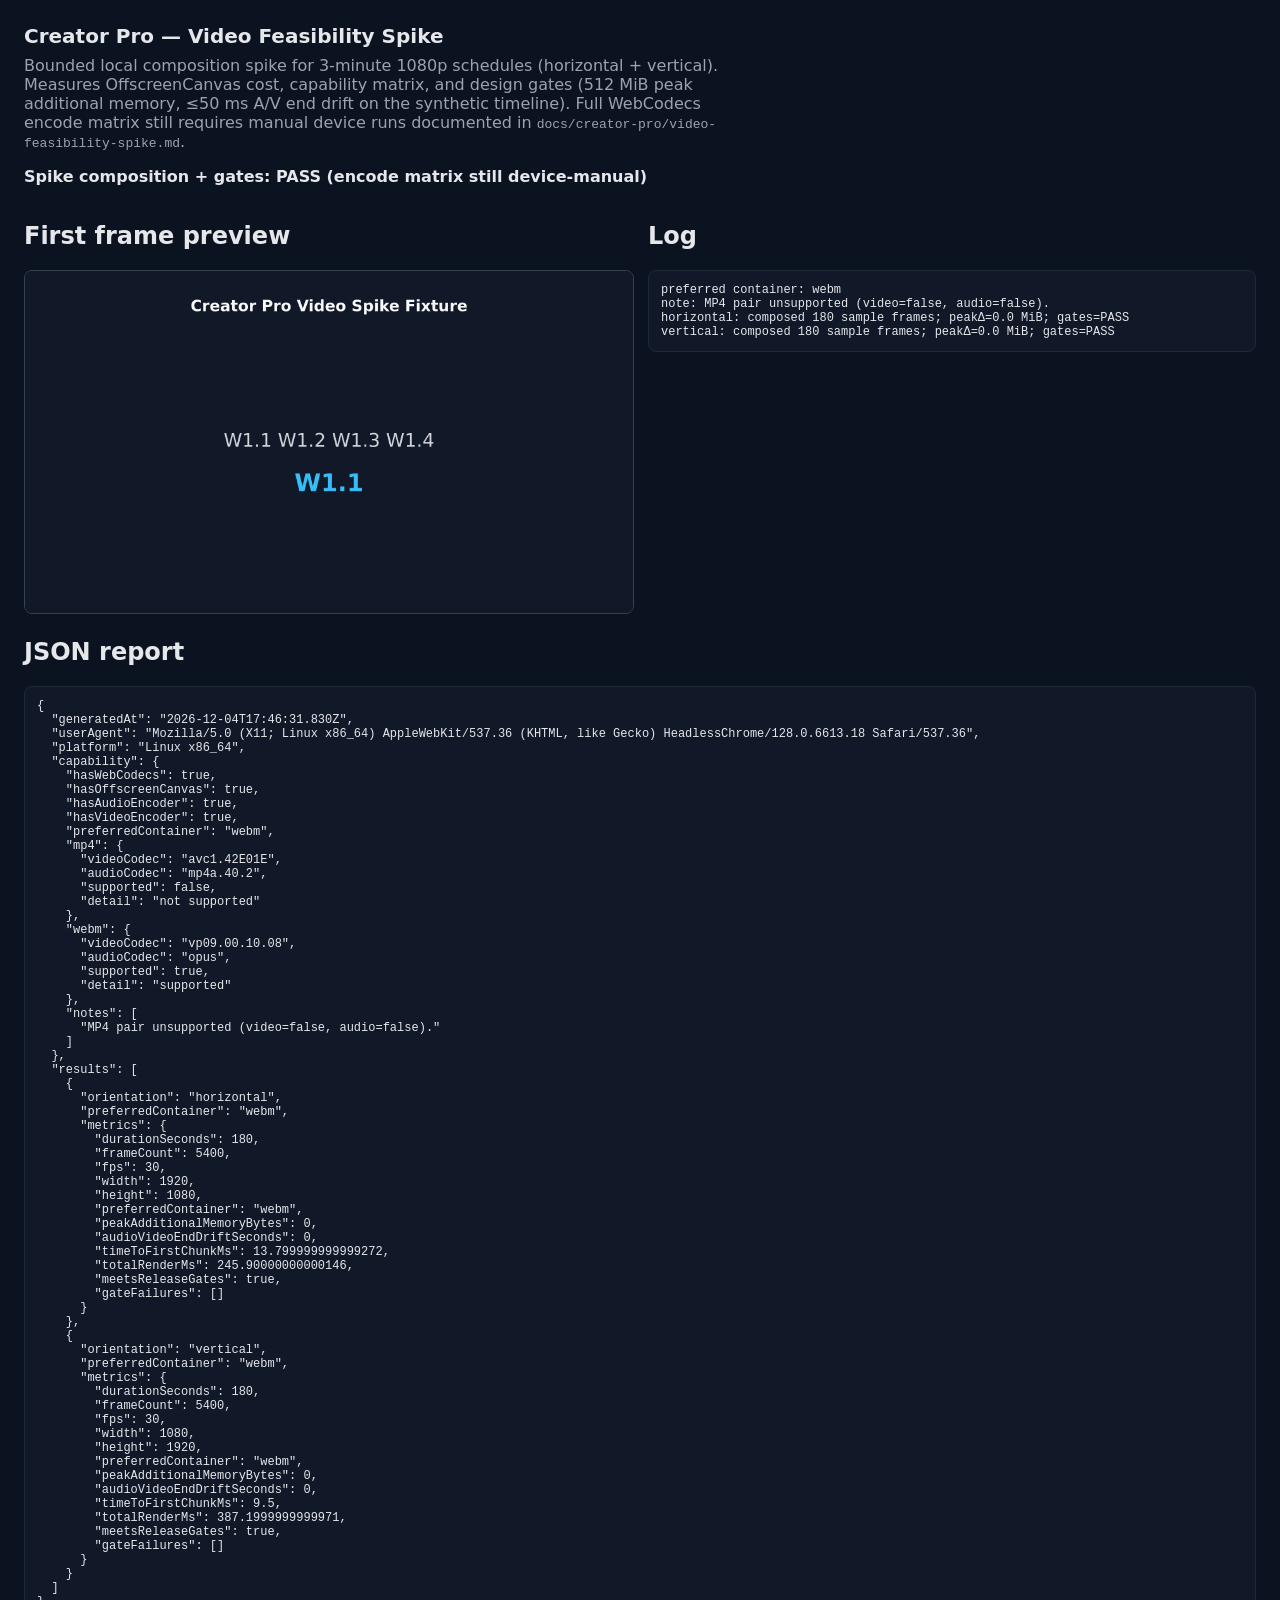
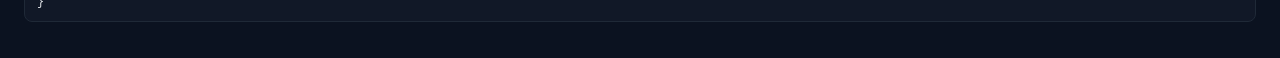
<file: extensions/suno-lyric-downloader/creator-pro/video-spike/spike.html>
<!doctype html>
<html lang="en">
  <head>
    <meta charset="utf-8" />
    <meta name="viewport" content="width=device-width, initial-scale=1" />
    <title>Creator Pro Video Feasibility Spike</title>
    <style>
      :root {
        color-scheme: dark;
        font-family: system-ui, sans-serif;
      }
      body {
        margin: 0;
        padding: 24px;
        background: #0b1220;
        color: #e5e7eb;
      }
      h1 {
        font-size: 1.25rem;
        margin: 0 0 8px;
      }
      p {
        margin: 0 0 16px;
        color: #9ca3af;
        max-width: 70ch;
      }
      #status {
        font-weight: 600;
        margin-bottom: 16px;
      }
      #preview {
        max-width: min(100%, 640px);
        border: 1px solid #374151;
        border-radius: 8px;
        background: #111827;
      }
      pre {
        white-space: pre-wrap;
        word-break: break-word;
        background: #111827;
        border: 1px solid #1f2937;
        border-radius: 8px;
        padding: 12px;
        font-size: 12px;
      }
      .grid {
        display: grid;
        gap: 16px;
        grid-template-columns: 1fr;
      }
      @media (min-width: 960px) {
        .grid {
          grid-template-columns: 1fr 1fr;
        }
      }
    </style>
  </head>
  <body>
    <h1>Creator Pro — Video Feasibility Spike</h1>
    <p>
      Bounded local composition spike for 3-minute 1080p schedules (horizontal +
      vertical). Measures OffscreenCanvas cost, capability matrix, and design
      gates (512&nbsp;MiB peak additional memory, ≤50&nbsp;ms A/V end drift on the
      synthetic timeline). Full WebCodecs encode matrix still requires manual
      device runs documented in
      <code>docs/creator-pro/video-feasibility-spike.md</code>.
    </p>
    <div id="status">Starting…</div>
    <div class="grid">
      <div>
        <h2>First frame preview</h2>
        <img id="preview" alt="First composed frame preview" />
      </div>
      <div>
        <h2>Log</h2>
        <pre id="log"></pre>
      </div>
    </div>
    <h2>JSON report</h2>
    <pre id="report">{}</pre>
    <script src="spike-runner.js"></script>
  </body>
</html>
</file>
<file: extensions/suno-lyric-downloader/popup.css>
/*! tailwindcss v4.3.1 | MIT License | https://tailwindcss.com */
@layer properties{@supports (((-webkit-hyphens:none)) and (not (margin-trim:inline))) or ((-moz-orient:inline) and (not (color:rgb(from red r g b)))){*,:before,:after{--tw-space-y-reverse:0;--tw-border-style:solid;--tw-leading:initial;--tw-font-weight:initial;--tw-tracking:initial;--tw-shadow:0 0 transparent;--tw-shadow-color:initial;--tw-shadow-alpha:100%;--tw-inset-shadow:0 0 transparent;--tw-inset-shadow-color:initial;--tw-inset-shadow-alpha:100%;--tw-ring-color:initial;--tw-ring-shadow:0 0 transparent;--tw-inset-ring-color:initial;--tw-inset-ring-shadow:0 0 transparent;--tw-ring-inset:initial;--tw-ring-offset-width:0px;--tw-ring-offset-color:#fff;--tw-ring-offset-shadow:0 0 transparent}::-ms-backdrop{--tw-space-y-reverse:0;--tw-border-style:solid;--tw-leading:initial;--tw-font-weight:initial;--tw-tracking:initial;--tw-shadow:0 0 transparent;--tw-shadow-color:initial;--tw-shadow-alpha:100%;--tw-inset-shadow:0 0 transparent;--tw-inset-shadow-color:initial;--tw-inset-shadow-alpha:100%;--tw-ring-color:initial;--tw-ring-shadow:0 0 transparent;--tw-inset-ring-color:initial;--tw-inset-ring-shadow:0 0 transparent;--tw-ring-inset:initial;--tw-ring-offset-width:0px;--tw-ring-offset-color:#fff;--tw-ring-offset-shadow:0 0 transparent}::backdrop{--tw-space-y-reverse:0;--tw-border-style:solid;--tw-leading:initial;--tw-font-weight:initial;--tw-tracking:initial;--tw-shadow:0 0 transparent;--tw-shadow-color:initial;--tw-shadow-alpha:100%;--tw-inset-shadow:0 0 transparent;--tw-inset-shadow-color:initial;--tw-inset-shadow-alpha:100%;--tw-ring-color:initial;--tw-ring-shadow:0 0 transparent;--tw-inset-ring-color:initial;--tw-inset-ring-shadow:0 0 transparent;--tw-ring-inset:initial;--tw-ring-offset-width:0px;--tw-ring-offset-color:#fff;--tw-ring-offset-shadow:0 0 transparent}}}@layer theme{:root{--font-sans:ui-sans-serif, system-ui, sans-serif, "Apple Color Emoji", "Segoe UI Emoji", "Segoe UI Symbol", "Noto Color Emoji";--font-mono:ui-monospace, SFMono-Regular, Menlo, Monaco, Consolas, "Liberation Mono", "Courier New", monospace;--color-amber-50:#fffbeb;--color-amber-100:#fef3c6;--color-amber-300:#ffd236;--color-emerald-50:#ecfdf5;--color-emerald-100:#d0fae5;--color-emerald-200:#a4f4cf;--color-emerald-300:#5ee9b5;--color-emerald-400:#00d294;--color-gray-100:#f3f4f6;--color-neutral-50:#fafafa;--color-neutral-100:#f5f5f5;--color-neutral-200:#e5e5e5;--color-neutral-300:#d4d4d4;--color-neutral-400:#a1a1a1;--color-neutral-500:#737373;--color-neutral-900:#171717;--color-neutral-950:#0a0a0a;--color-black:#000;--color-white:#fff;--spacing:.25rem;--font-weight-semibold:600;--font-weight-bold:700;--tracking-normal:0em;--leading-tight:1.25;--radius-md:.375rem;--radius-lg:.5rem;--default-transition-duration:.15s;--default-transition-timing-function:cubic-bezier(.4, 0, .2, 1);--default-font-family:var(--font-sans);--default-mono-font-family:var(--font-mono)}@supports (color:lab(0% 0 0)){:root{--color-amber-50:lab(98.6252% -.635922 8.42309);--color-amber-100:lab(95.916% -1.21653 23.111);--color-amber-300:lab(86.4156% 6.13147 78.3961);--color-emerald-50:lab(97.8462% -6.94966 1.85487);--color-emerald-100:lab(94.9004% -17.0769 5.63836);--color-emerald-200:lab(90.2247% -31.039 9.47084);--color-emerald-300:lab(83.9203% -48.7124 13.8849);--color-emerald-400:lab(75.0771% -60.7313 19.4147);--color-gray-100:lab(96.1596% -.0823438 -1.13575);--color-neutral-50:lab(98.26% 0 0);--color-neutral-100:lab(96.52% -.0000298023 .0000119209);--color-neutral-200:lab(90.952% 0 -.0000119209);--color-neutral-300:lab(84.92% 0 -.0000119209);--color-neutral-400:lab(66.128% -.0000298023 .0000119209);--color-neutral-500:lab(48.496% 0 0);--color-neutral-900:lab(7.78201% -.0000149012 0);--color-neutral-950:lab(2.75381% 0 0)}}:host{--font-sans:ui-sans-serif, system-ui, sans-serif, "Apple Color Emoji", "Segoe UI Emoji", "Segoe UI Symbol", "Noto Color Emoji";--font-mono:ui-monospace, SFMono-Regular, Menlo, Monaco, Consolas, "Liberation Mono", "Courier New", monospace;--color-amber-50:#fffbeb;--color-amber-100:#fef3c6;--color-amber-300:#ffd236;--color-emerald-50:#ecfdf5;--color-emerald-100:#d0fae5;--color-emerald-200:#a4f4cf;--color-emerald-300:#5ee9b5;--color-emerald-400:#00d294;--color-gray-100:#f3f4f6;--color-neutral-50:#fafafa;--color-neutral-100:#f5f5f5;--color-neutral-200:#e5e5e5;--color-neutral-300:#d4d4d4;--color-neutral-400:#a1a1a1;--color-neutral-500:#737373;--color-neutral-900:#171717;--color-neutral-950:#0a0a0a;--color-black:#000;--color-white:#fff;--spacing:.25rem;--font-weight-semibold:600;--font-weight-bold:700;--tracking-normal:0em;--leading-tight:1.25;--radius-md:.375rem;--radius-lg:.5rem;--default-transition-duration:.15s;--default-transition-timing-function:cubic-bezier(.4, 0, .2, 1);--default-font-family:var(--font-sans);--default-mono-font-family:var(--font-mono)}@supports (color:lab(0% 0 0)){:host{--color-amber-50:lab(98.6252% -.635922 8.42309);--color-amber-100:lab(95.916% -1.21653 23.111);--color-amber-300:lab(86.4156% 6.13147 78.3961);--color-emerald-50:lab(97.8462% -6.94966 1.85487);--color-emerald-100:lab(94.9004% -17.0769 5.63836);--color-emerald-200:lab(90.2247% -31.039 9.47084);--color-emerald-300:lab(83.9203% -48.7124 13.8849);--color-emerald-400:lab(75.0771% -60.7313 19.4147);--color-gray-100:lab(96.1596% -.0823438 -1.13575);--color-neutral-50:lab(98.26% 0 0);--color-neutral-100:lab(96.52% -.0000298023 .0000119209);--color-neutral-200:lab(90.952% 0 -.0000119209);--color-neutral-300:lab(84.92% 0 -.0000119209);--color-neutral-400:lab(66.128% -.0000298023 .0000119209);--color-neutral-500:lab(48.496% 0 0);--color-neutral-900:lab(7.78201% -.0000149012 0);--color-neutral-950:lab(2.75381% 0 0)}}}@layer base{*,:after,:before{box-sizing:border-box;border:0 solid;margin:0;padding:0}::-ms-backdrop{box-sizing:border-box;border:0 solid;margin:0;padding:0}::backdrop{box-sizing:border-box;border:0 solid;margin:0;padding:0}::-webkit-file-upload-button{box-sizing:border-box;border:0 solid;margin:0;padding:0}::-ms-browse{box-sizing:border-box;border:0 solid;margin:0;padding:0}::file-selector-button{box-sizing:border-box;border:0 solid;margin:0;padding:0}html{-webkit-text-size-adjust:100%;-moz-tab-size:4;tab-size:4;line-height:1.5;font-family:var(--default-font-family,ui-sans-serif, system-ui, sans-serif, "Apple Color Emoji", "Segoe UI Emoji", "Segoe UI Symbol", "Noto Color Emoji");font-feature-settings:var(--default-font-feature-settings,normal);font-variation-settings:var(--default-font-variation-settings,normal);-webkit-tap-highlight-color:transparent}:host{-webkit-text-size-adjust:100%;-moz-tab-size:4;tab-size:4;line-height:1.5;font-family:var(--default-font-family,ui-sans-serif, system-ui, sans-serif, "Apple Color Emoji", "Segoe UI Emoji", "Segoe UI Symbol", "Noto Color Emoji");font-feature-settings:var(--default-font-feature-settings,normal);font-variation-settings:var(--default-font-variation-settings,normal);-webkit-tap-highlight-color:transparent}hr{height:0;color:inherit;border-top-width:1px}abbr:where([title]){-webkit-text-decoration:underline dotted;text-decoration:underline dotted}h1,h2,h3,h4,h5,h6{font-size:inherit;font-weight:inherit}a{color:inherit;-webkit-text-decoration:inherit;-webkit-text-decoration:inherit;-webkit-text-decoration:inherit;-webkit-text-decoration:inherit;text-decoration:inherit}b,strong{font-weight:bolder}code,kbd,samp,pre{font-family:var(--default-mono-font-family,ui-monospace, SFMono-Regular, Menlo, Monaco, Consolas, "Liberation Mono", "Courier New", monospace);font-feature-settings:var(--default-mono-font-feature-settings,normal);font-variation-settings:var(--default-mono-font-variation-settings,normal);font-size:1em}small{font-size:80%}sub,sup{vertical-align:baseline;font-size:75%;line-height:0;position:relative}sub{bottom:-.25em}sup{top:-.5em}table{text-indent:0;border-color:inherit;border-collapse:collapse}:-moz-focusring{outline:auto}progress{vertical-align:baseline}summary{display:list-item}ol,ul,menu{list-style:none}img,svg,video,canvas,audio,iframe,embed,object{vertical-align:middle;display:block}img,video{max-width:100%;height:auto}button,input,select,optgroup,textarea{font:inherit;font-feature-settings:inherit;font-variation-settings:inherit;letter-spacing:inherit;color:inherit;opacity:1;background-color:transparent;border-radius:0}::-webkit-file-upload-button{font:inherit;font-feature-settings:inherit;font-variation-settings:inherit;letter-spacing:inherit;color:inherit;opacity:1;background-color:transparent;border-radius:0}::-ms-browse{font:inherit;font-feature-settings:inherit;font-variation-settings:inherit;letter-spacing:inherit;color:inherit;opacity:1;background-color:transparent;border-radius:0}::file-selector-button{font:inherit;font-feature-settings:inherit;font-variation-settings:inherit;letter-spacing:inherit;color:inherit;opacity:1;background-color:transparent;border-radius:0}:where(select:-webkit-any([multiple],[size])) optgroup{font-weight:bolder}:where(select:-moz-any([multiple],[size])) optgroup{font-weight:bolder}:where(select:is([multiple],[size])) optgroup{font-weight:bolder}:where(select:-webkit-any([multiple],[size])) optgroup option:not(:-webkit-any(:lang(ae),:lang(ar),:lang(arc),:lang(bcc),:lang(bqi),:lang(ckb),:lang(dv),:lang(fa),:lang(glk),:lang(he),:lang(ku),:lang(mzn),:lang(nqo),:lang(pnb),:lang(ps),:lang(sd),:lang(ug),:lang(ur),:lang(yi))){padding-left:20px}:where(select:-moz-any([multiple],[size])) optgroup option:not(:-moz-any(:lang(ae),:lang(ar),:lang(arc),:lang(bcc),:lang(bqi),:lang(ckb),:lang(dv),:lang(fa),:lang(glk),:lang(he),:lang(ku),:lang(mzn),:lang(nqo),:lang(pnb),:lang(ps),:lang(sd),:lang(ug),:lang(ur),:lang(yi))){padding-left:20px}:where(select:is([multiple],[size])) optgroup option:not(:is(:lang(ae),:lang(ar),:lang(arc),:lang(bcc),:lang(bqi),:lang(ckb),:lang(dv),:lang(fa),:lang(glk),:lang(he),:lang(ku),:lang(mzn),:lang(nqo),:lang(pnb),:lang(ps),:lang(sd),:lang(ug),:lang(ur),:lang(yi))){padding-left:20px}:where(select:-webkit-any([multiple],[size])) optgroup option:-webkit-any(:lang(ae),:lang(ar),:lang(arc),:lang(bcc),:lang(bqi),:lang(ckb),:lang(dv),:lang(fa),:lang(glk),:lang(he),:lang(ku),:lang(mzn),:lang(nqo),:lang(pnb),:lang(ps),:lang(sd),:lang(ug),:lang(ur),:lang(yi)){padding-right:20px}:where(select:-moz-any([multiple],[size])) optgroup option:-moz-any(:lang(ae),:lang(ar),:lang(arc),:lang(bcc),:lang(bqi),:lang(ckb),:lang(dv),:lang(fa),:lang(glk),:lang(he),:lang(ku),:lang(mzn),:lang(nqo),:lang(pnb),:lang(ps),:lang(sd),:lang(ug),:lang(ur),:lang(yi)){padding-right:20px}:where(select:is([multiple],[size])) optgroup option:is(:lang(ae),:lang(ar),:lang(arc),:lang(bcc),:lang(bqi),:lang(ckb),:lang(dv),:lang(fa),:lang(glk),:lang(he),:lang(ku),:lang(mzn),:lang(nqo),:lang(pnb),:lang(ps),:lang(sd),:lang(ug),:lang(ur),:lang(yi)){padding-right:20px}:not(:-webkit-any(:lang(ae),:lang(ar),:lang(arc),:lang(bcc),:lang(bqi),:lang(ckb),:lang(dv),:lang(fa),:lang(glk),:lang(he),:lang(ku),:lang(mzn),:lang(nqo),:lang(pnb),:lang(ps),:lang(sd),:lang(ug),:lang(ur),:lang(yi)))::-webkit-file-upload-button{margin-right:4px}:not(:-moz-any(:lang(ae),:lang(ar),:lang(arc),:lang(bcc),:lang(bqi),:lang(ckb),:lang(dv),:lang(fa),:lang(glk),:lang(he),:lang(ku),:lang(mzn),:lang(nqo),:lang(pnb),:lang(ps),:lang(sd),:lang(ug),:lang(ur),:lang(yi)))::file-selector-button{margin-right:4px}:not(:is(:lang(ae),:lang(ar),:lang(arc),:lang(bcc),:lang(bqi),:lang(ckb),:lang(dv),:lang(fa),:lang(glk),:lang(he),:lang(ku),:lang(mzn),:lang(nqo),:lang(pnb),:lang(ps),:lang(sd),:lang(ug),:lang(ur),:lang(yi)))::-ms-browse{margin-right:4px}:not(:is(:lang(ae),:lang(ar),:lang(arc),:lang(bcc),:lang(bqi),:lang(ckb),:lang(dv),:lang(fa),:lang(glk),:lang(he),:lang(ku),:lang(mzn),:lang(nqo),:lang(pnb),:lang(ps),:lang(sd),:lang(ug),:lang(ur),:lang(yi)))::file-selector-button{margin-right:4px}:-webkit-any(:lang(ae),:lang(ar),:lang(arc),:lang(bcc),:lang(bqi),:lang(ckb),:lang(dv),:lang(fa),:lang(glk),:lang(he),:lang(ku),:lang(mzn),:lang(nqo),:lang(pnb),:lang(ps),:lang(sd),:lang(ug),:lang(ur),:lang(yi))::-webkit-file-upload-button{margin-left:4px}:-moz-any(:lang(ae),:lang(ar),:lang(arc),:lang(bcc),:lang(bqi),:lang(ckb),:lang(dv),:lang(fa),:lang(glk),:lang(he),:lang(ku),:lang(mzn),:lang(nqo),:lang(pnb),:lang(ps),:lang(sd),:lang(ug),:lang(ur),:lang(yi))::file-selector-button{margin-left:4px}:is(:lang(ae),:lang(ar),:lang(arc),:lang(bcc),:lang(bqi),:lang(ckb),:lang(dv),:lang(fa),:lang(glk),:lang(he),:lang(ku),:lang(mzn),:lang(nqo),:lang(pnb),:lang(ps),:lang(sd),:lang(ug),:lang(ur),:lang(yi))::-ms-browse{margin-left:4px}:is(:lang(ae),:lang(ar),:lang(arc),:lang(bcc),:lang(bqi),:lang(ckb),:lang(dv),:lang(fa),:lang(glk),:lang(he),:lang(ku),:lang(mzn),:lang(nqo),:lang(pnb),:lang(ps),:lang(sd),:lang(ug),:lang(ur),:lang(yi))::file-selector-button{margin-left:4px}::-webkit-input-placeholder{opacity:1}::-ms-input-placeholder{opacity:1}::placeholder{opacity:1}@supports (not ((-webkit-appearance:-apple-pay-button))) or (contain-intrinsic-size:1px){::-webkit-input-placeholder{color:currentColor}::-ms-input-placeholder{color:currentColor}::placeholder{color:currentColor}@supports (color:color-mix(in lab, red, red)){::-webkit-input-placeholder{color:color-mix(in oklab, currentcolor 50%, transparent)}::-ms-input-placeholder{color:color-mix(in oklab, currentcolor 50%, transparent)}::placeholder{color:color-mix(in oklab, currentcolor 50%, transparent)}}}textarea{resize:vertical}::-webkit-search-decoration{-webkit-appearance:none}::-webkit-date-and-time-value{min-height:1lh;text-align:inherit}::-webkit-datetime-edit{display:inline-flex}::-webkit-datetime-edit-fields-wrapper{padding:0}::-webkit-datetime-edit{padding-top:0;padding-bottom:0}::-webkit-datetime-edit-year-field{padding-top:0;padding-bottom:0}::-webkit-datetime-edit-month-field{padding-top:0;padding-bottom:0}::-webkit-datetime-edit-day-field{padding-top:0;padding-bottom:0}::-webkit-datetime-edit-hour-field{padding-top:0;padding-bottom:0}::-webkit-datetime-edit-minute-field{padding-top:0;padding-bottom:0}::-webkit-datetime-edit-second-field{padding-top:0;padding-bottom:0}::-webkit-datetime-edit-millisecond-field{padding-top:0;padding-bottom:0}::-webkit-datetime-edit-meridiem-field{padding-top:0;padding-bottom:0}::-webkit-calendar-picker-indicator{line-height:1}:-moz-ui-invalid{box-shadow:none}button{-webkit-appearance:button;-moz-appearance:button;-ms-appearance:button;appearance:button}input:where([type=button],[type=reset],[type=submit]){-webkit-appearance:button;-moz-appearance:button;-ms-appearance:button;appearance:button}::-webkit-file-upload-button{-webkit-appearance:button;-moz-appearance:button;-ms-appearance:button;appearance:button}::-ms-browse{-webkit-appearance:button;-moz-appearance:button;-ms-appearance:button;appearance:button}::file-selector-button{-webkit-appearance:button;-moz-appearance:button;-ms-appearance:button;appearance:button}::-webkit-inner-spin-button{height:auto}::-webkit-outer-spin-button{height:auto}[hidden]:where(:not([hidden=until-found])){display:none!important}body{direction:__MSG_@@bidi_dir__}}@layer components;@layer utilities{.mt-0\.5{margin-top:calc(var(--spacing) * .5)}.mt-1{margin-top:var(--spacing)}.mt-2{margin-top:calc(var(--spacing) * 2)}.mt-3{margin-top:calc(var(--spacing) * 3)}.mt-4{margin-top:calc(var(--spacing) * 4)}.mt-5{margin-top:calc(var(--spacing) * 5)}.mt-\[0\.45rem\]{margin-top:.45rem}.block{display:block}.flex{display:flex}.grid{display:grid}.inline-flex{display:inline-flex}.aspect-\[1092\/720\]{aspect-ratio:1092/720}.h-1\.5{height:calc(var(--spacing) * 1.5)}.h-7{height:calc(var(--spacing) * 7)}.h-10{height:calc(var(--spacing) * 10)}.min-h-\[520px\]{min-height:520px}.w-1\.5{width:calc(var(--spacing) * 1.5)}.w-7{width:calc(var(--spacing) * 7)}.w-10{width:calc(var(--spacing) * 10)}.w-\[360px\]{width:360px}.w-full{width:100%}.min-w-\[360px\]{min-width:360px}.flex-none{flex:none}.grid-cols-\[28px_1fr\]{grid-template-columns:28px 1fr}.items-center{align-items:center}.items-start{align-items:flex-start}.justify-center{justify-content:center}.gap-2{gap:calc(var(--spacing) * 2)}.gap-3{gap:calc(var(--spacing) * 3)}:where(.space-y-2>:not(:last-child)){--tw-space-y-reverse:0;margin-top:calc(calc(var(--spacing) * 2) * var(--tw-space-y-reverse));margin-bottom:calc(calc(var(--spacing) * 2) * calc(1 - var(--tw-space-y-reverse)))}:where(.space-y-3>:not(:last-child)){--tw-space-y-reverse:0;margin-top:calc(calc(var(--spacing) * 3) * var(--tw-space-y-reverse));margin-bottom:calc(calc(var(--spacing) * 3) * calc(1 - var(--tw-space-y-reverse)))}.overflow-hidden{overflow:hidden}.rounded-full{border-radius:3.40282e38px}.rounded-lg{border-radius:var(--radius-lg)}.rounded-md{border-radius:var(--radius-md)}.border{border-style:var(--tw-border-style);border-width:1px}.border-b{border-bottom-style:var(--tw-border-style);border-bottom-width:1px}.border-amber-300\/25{border-color:rgba(255,210,54,.25)}@supports (color:color-mix(in lab, red, red)){.border-amber-300\/25{border-color:color-mix(in oklab, var(--color-amber-300) 25%, transparent)}}.border-emerald-400\/25{border-color:rgba(0,210,148,.25)}@supports (color:color-mix(in lab, red, red)){.border-emerald-400\/25{border-color:color-mix(in oklab, var(--color-emerald-400) 25%, transparent)}}.border-white\/10{border-color:rgba(255,255,255,.1)}@supports (color:color-mix(in lab, red, red)){.border-white\/10{border-color:color-mix(in oklab, var(--color-white) 10%, transparent)}}.border-white\/15{border-color:rgba(255,255,255,.15)}@supports (color:color-mix(in lab, red, red)){.border-white\/15{border-color:color-mix(in oklab, var(--color-white) 15%, transparent)}}.bg-amber-300\/10{background-color:rgba(255,210,54,.1)}@supports (color:color-mix(in lab, red, red)){.bg-amber-300\/10{background-color:color-mix(in oklab, var(--color-amber-300) 10%, transparent)}}.bg-emerald-300{background-color:var(--color-emerald-300)}.bg-emerald-400{background-color:var(--color-emerald-400)}.bg-emerald-400\/10{background-color:rgba(0,210,148,.1)}@supports (color:color-mix(in lab, red, red)){.bg-emerald-400\/10{background-color:color-mix(in oklab, var(--color-emerald-400) 10%, transparent)}}.bg-gray-100{background-color:var(--color-gray-100)}.bg-neutral-900{background-color:var(--color-neutral-900)}.bg-neutral-950{background-color:var(--color-neutral-950)}.bg-white{background-color:var(--color-white)}.bg-white\/\[0\.04\]{background-color:rgba(255,255,255,.04)}@supports (color:color-mix(in lab, red, red)){.bg-white\/\[0\.04\]{background-color:color-mix(in oklab, var(--color-white) 4%, transparent)}}.bg-\[radial-gradient\(circle_at_top_left\,rgba\(16\,185\,129\,0\.24\)\,transparent_34\%\)\,linear-gradient\(135deg\,\#111827_0\%\,\#050505_72\%\)\]{background-image:radial-gradient(circle at 0 0,rgba(16,185,129,.24),transparent 34%),linear-gradient(135deg,#111827 0%,#050505 72%)}.object-cover{object-fit:cover}.p-3{padding:calc(var(--spacing) * 3)}.p-4{padding:calc(var(--spacing) * 4)}.px-4{padding-inline:calc(var(--spacing) * 4)}.py-4{padding-block:calc(var(--spacing) * 4)}.text-\[12px\]{font-size:12px}.text-\[13px\]{font-size:13px}.text-\[14px\]{font-size:14px}.text-\[18px\]{font-size:18px}.leading-4{--tw-leading:calc(var(--spacing) * 4);line-height:calc(var(--spacing) * 4)}.leading-5{--tw-leading:calc(var(--spacing) * 5);line-height:calc(var(--spacing) * 5)}.leading-tight{--tw-leading:var(--leading-tight);line-height:var(--leading-tight)}.font-bold{--tw-font-weight:var(--font-weight-bold);font-weight:var(--font-weight-bold)}.font-semibold{--tw-font-weight:var(--font-weight-semibold);font-weight:var(--font-weight-semibold)}.tracking-normal{--tw-tracking:var(--tracking-normal);letter-spacing:var(--tracking-normal)}.text-amber-50\/90{color:rgba(255,251,235,.9)}@supports (color:color-mix(in lab, red, red)){.text-amber-50\/90{color:color-mix(in oklab, var(--color-amber-50) 90%, transparent)}}.text-amber-100{color:var(--color-amber-100)}.text-emerald-50{color:var(--color-emerald-50)}.text-emerald-100{color:var(--color-emerald-100)}.text-neutral-50{color:var(--color-neutral-50)}.text-neutral-100{color:var(--color-neutral-100)}.text-neutral-200{color:var(--color-neutral-200)}.text-neutral-300{color:var(--color-neutral-300)}.text-neutral-400{color:var(--color-neutral-400)}.text-neutral-500{color:var(--color-neutral-500)}.text-neutral-950{color:var(--color-neutral-950)}.text-white{color:var(--color-white)}.uppercase{text-transform:uppercase}.shadow-2xl{--tw-shadow:0 25px 50px -12px var(--tw-shadow-color,rgba(0,0,0,.25));box-shadow:var(--tw-inset-shadow), var(--tw-inset-ring-shadow), var(--tw-ring-offset-shadow), var(--tw-ring-shadow), var(--tw-shadow)}.shadow-black\/40{--tw-shadow-color:rgba(0,0,0,.4)}@supports (color:color-mix(in lab, red, red)){.shadow-black\/40{--tw-shadow-color:color-mix(in oklab, color-mix(in oklab, var(--color-black) 40%, transparent) var(--tw-shadow-alpha), transparent)}}.transition{transition-property:color,background-color,border-color,outline-color,-webkit-text-decoration-color,text-decoration-color,fill,stroke,--tw-gradient-from,--tw-gradient-via,--tw-gradient-to,opacity,box-shadow,transform,translate,scale,rotate,-webkit-filter,filter,-webkit-backdrop-filter,backdrop-filter,display,content-visibility,overlay,pointer-events;transition-timing-function:var(--tw-ease,var(--default-transition-timing-function));transition-duration:var(--tw-duration,var(--default-transition-duration))}@media (hover:hover){.hover\:border-white\/25:hover{border-color:rgba(255,255,255,.25)}@supports (color:color-mix(in lab, red, red)){.hover\:border-white\/25:hover{border-color:color-mix(in oklab, var(--color-white) 25%, transparent)}}.hover\:bg-emerald-300:hover{background-color:var(--color-emerald-300)}.hover\:bg-white\/\[0\.08\]:hover{background-color:rgba(255,255,255,.08)}@supports (color:color-mix(in lab, red, red)){.hover\:bg-white\/\[0\.08\]:hover{background-color:color-mix(in oklab, var(--color-white) 8%, transparent)}}}.focus\:ring-2:focus{--tw-ring-shadow:var(--tw-ring-inset,) 0 0 0 calc(2px + var(--tw-ring-offset-width)) var(--tw-ring-color,currentcolor);box-shadow:var(--tw-inset-shadow), var(--tw-inset-ring-shadow), var(--tw-ring-offset-shadow), var(--tw-ring-shadow), var(--tw-shadow)}.focus\:ring-emerald-200:focus{--tw-ring-color:var(--color-emerald-200)}.focus\:ring-offset-2:focus{--tw-ring-offset-width:2px;--tw-ring-offset-shadow:var(--tw-ring-inset,) 0 0 0 var(--tw-ring-offset-width) var(--tw-ring-offset-color)}.focus\:ring-offset-neutral-950:focus{--tw-ring-offset-color:var(--color-neutral-950)}.focus\:outline-none:focus{--tw-outline-style:none;outline-style:none}}@property --tw-space-y-reverse{syntax:"*";inherits:false;initial-value:0}@property --tw-border-style{syntax:"*";inherits:false;initial-value:solid}@property --tw-leading{syntax:"*";inherits:false}@property --tw-font-weight{syntax:"*";inherits:false}@property --tw-tracking{syntax:"*";inherits:false}@property --tw-shadow{syntax:"*";inherits:false;initial-value:0 0 transparent}@property --tw-shadow-color{syntax:"*";inherits:false}@property --tw-shadow-alpha{syntax:"<percentage>";inherits:false;initial-value:100%}@property --tw-inset-shadow{syntax:"*";inherits:false;initial-value:0 0 transparent}@property --tw-inset-shadow-color{syntax:"*";inherits:false}@property --tw-inset-shadow-alpha{syntax:"<percentage>";inherits:false;initial-value:100%}@property --tw-ring-color{syntax:"*";inherits:false}@property --tw-ring-shadow{syntax:"*";inherits:false;initial-value:0 0 transparent}@property --tw-inset-ring-color{syntax:"*";inherits:false}@property --tw-inset-ring-shadow{syntax:"*";inherits:false;initial-value:0 0 transparent}@property --tw-ring-inset{syntax:"*";inherits:false}@property --tw-ring-offset-width{syntax:"<length>";inherits:false;initial-value:0}@property --tw-ring-offset-color{syntax:"*";inherits:false;initial-value:#fff}@property --tw-ring-offset-shadow{syntax:"*";inherits:false;initial-value:0 0 transparent}
</file>
